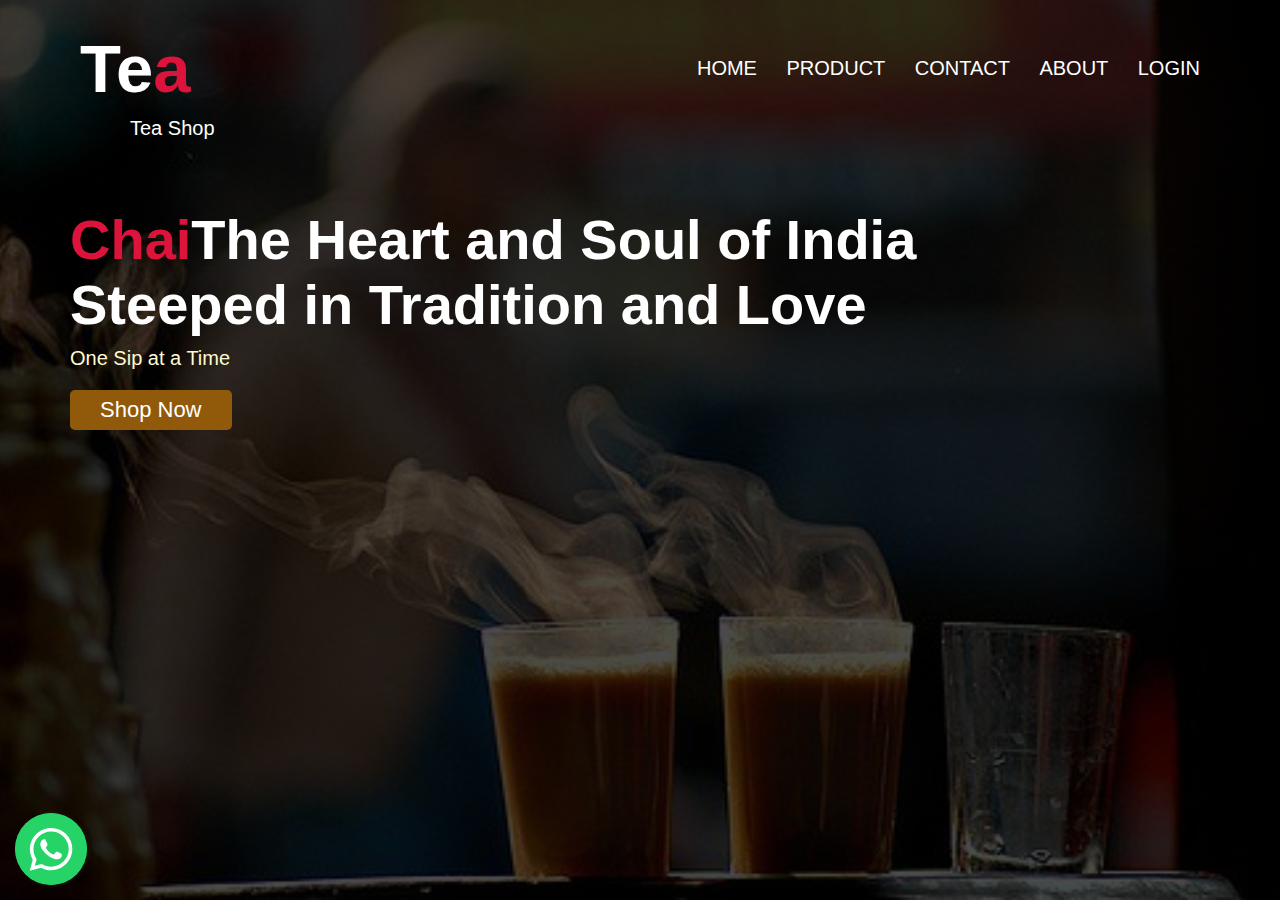
<file: index.html>
<!DOCTYPE html>
<html lang="en">
    <head>
        <meta charset="UTF-8">
        <meta http-equiv="X-UA-Compatible" content="IE=edge">
        <meta name="viewport" content="width=device-width,initial-scale=1.0">
        <link rel="stylesheet" href="style.css">
        <title> One CUP </title>
        <script type="text/javascript" src="jquery-3.3.1.min.js"></script>
        <script type="text/javascript" src="floating-wpp.min.js"></script>
        <link rel="stylesheet" href="floating-wpp.min.css">
    </head>
    <body>
        <div class="container">
            <div class="nav-bar">
                <h2 class="title">Te<span>a</span></h2>
                <p>Tea Shop</p>
                <ul class="menu">
                <li><a href="#">HOME</a></li>
                <li><a href="#">PRODUCT</a></li>
                <li><a href="contact.html">CONTACT</a></li>
                <li><a href="#">ABOUT</a></li>
                <li><a href="LOGIN.html">LOGIN</a></li>    
                </ul>
            </div>
            <div class="home">
            <h1 class="title-1"><span>Chai</span>The Heart and Soul of India<br/>Steeped in Tradition and Love</h1>
            <p>One Sip at a Time</p>
            <button type="button">Shop Now</button>
            </div>
            <div id="myDiv"></div>
    </body>
    <script type="text/javascript">
        $(function () {
        $('#myDiv').floatingWhatsApp({
        phone: '+919693771537' ,
        showPopup: 'True',
        popupMessage: 'Hi, How are you?',
        headerTitle: "whatsapp Chat",
        message: "Great Welcome"
        });
        });
    </script>
</html>
</file>
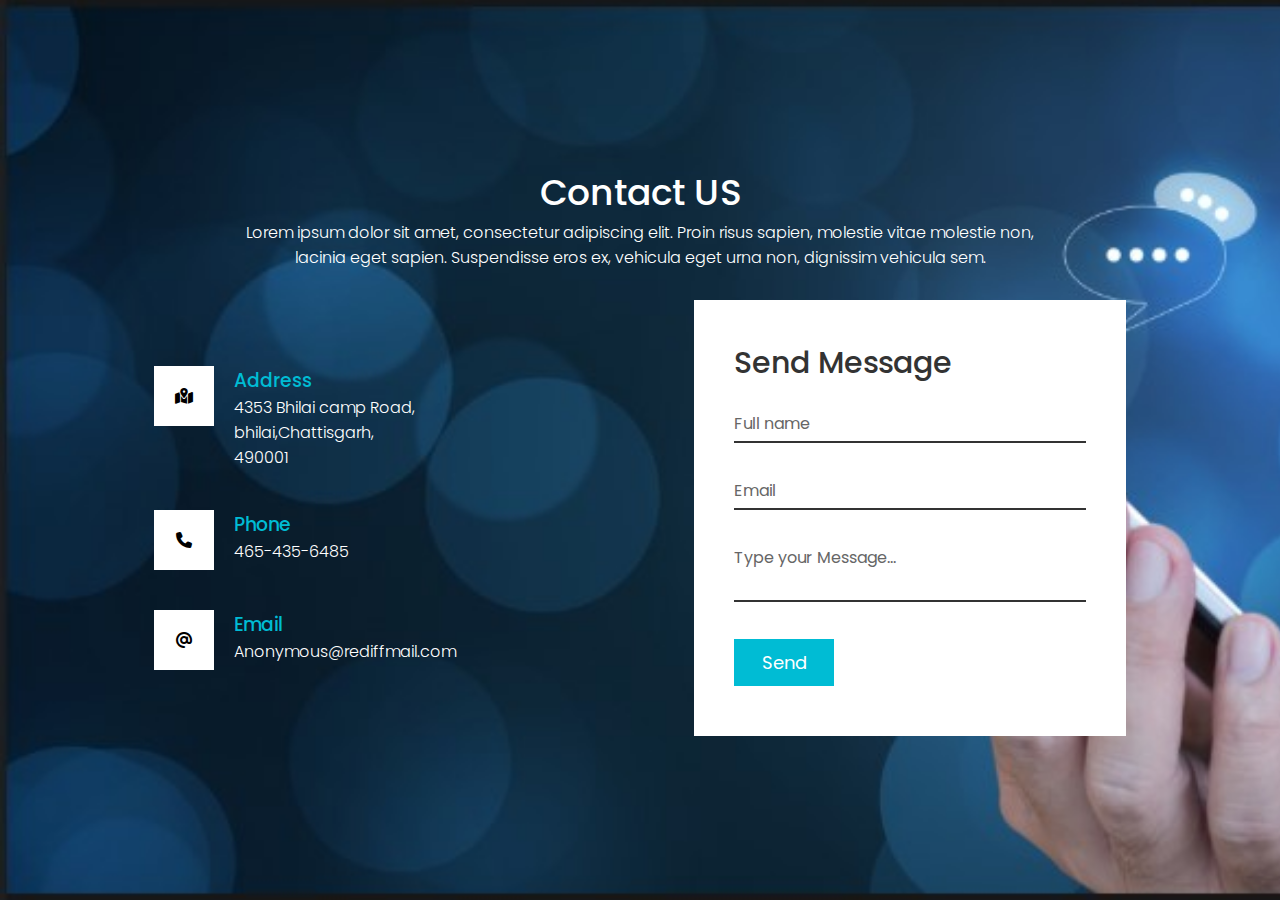
<file: contact.html>
<!DOCTYPE html>
<html>
    <head>
        <meta name="viewport" content="width=device-width , initial-scale">
        <title>Contact US</title>
        <link rel="shortcut icon" type="x-icon" href="contact.jpg">
        <link rel="stylesheet" href="https://cdnjs.cloudflare.com/ajax/libs/font-awesome/6.4.2/css/all.min.css" />
    <link rel="stylesheet" href="style1.css">  
    </head>
    <body>
        <section class="contact">
            <div class="content">
                <h2>Contact US</h2>
                <p>Lorem ipsum dolor sit amet, consectetur adipiscing elit. Proin risus sapien, molestie vitae 
                    molestie non, lacinia eget sapien. Suspendisse eros ex, vehicula eget urna non, dignissim 
                    vehicula sem. 
                </p>
            </div>
            <div class="container"> 
                <div class="contactInfo">
                    <div class="box">
                        <div class="icon"> <i class="fa-solid fa-map-location-dot"></i> </div>
                        <div class="text">
                            <h3>Address</h3>
                            <p>4353 Bhilai camp Road,<br>bhilai,Chattisgarh,<br>490001</p>
                        </div>
                    </div>
                    <div class="box">
                        <div class="icon"><i class="fa-solid fa-phone"></i></div>
                        <div class="text">
                            <h3>Phone</h3>
                            <p>465-435-6485</p>
                        </div>
                    </div>
                    <div class="box">
                        <div class="icon"><i class="fa-solid fa-at"></i></div>
                        <div class="text">
                            <h3>Email</h3>
                            <p>Anonymous@rediffmail.com</p>
                        </div>
                    </div>
                </div>
                <div class="contactForm">
                    <form>
                        <h2>Send Message</h2>    
                        <div class="inputBox">
                            <input type="text" name="" required="required">
                            <span>Full name</span>
                        </div>
                        <div class="inputBox">
                            <input type="text" name="" required="required">
                            <span>Email</span>
                        </div>
                        <div class="inputBox">
                            <textarea required="required"></textarea>
                            <span>Type your Message...</span>
                        </div>
                        <div class="inputBox">
                            <input type="submit" name="" value="Send">
                        </div>                      
                    </form>
                </div>
            </div>
        </section>    
    </body>
</html>
</file>
<file: style.css>
*{
    margin: 0;
    padding: 0;
    box-sizing: border-box;
}
.container{
    height: 100vh;
    width: 100%;
    background: linear-gradient(rgba(0,0,0,0.7),rgba(0,0,0,0.7)),url(chai.jpg);
    background-size: cover;
    background-position: center;
    font-family: Arial, Helvetica, sans-serif;
}
.nav-bar{
    display: flex;
    align-items: center;
    justify-content: space-between;
    padding: 30px 80px ;
}
.nav-bar .title{
    color: #fff;
    font-size: 67px;
    font-weight: 600;
}
span{
    /* font-size: 80px; */
    color: crimson ;
}
.nav-bar p{
    position: absolute;
    margin-top: 120px;
    margin-left: 50px;
    color: #fff;
    font-size: 20px;
    font-weight: 500;

}
.menu li{
    list-style: none;
    display: inline-block;
}
.menu li a{
    text-decoration: none;
    color: #fff;
    font-size: 27px;
    margin-left: 25px;
    font-size: 20px;
    font-weight: 600;
    font-weight: 500;
    transition: .4s ease;
}
.menu li a:hover{
    color: lemonchiffon;
    padding: 8px 20px;
    border: 2px solid #fff;
}
.home{
    height: 400px;
    padding: 70px;
}
.title-1{
    font-size: 56px;
    color: #fff;
    font-weight: 600;
}
.home p{
    color: lemonchiffon;
    font-size: 20px;
    padding-top: 10px;
}
.home button{
    height: 40px;
    color: #fff;
    background: #905a0a;
    font-size: 22px;
    padding: 5px 30px;
    margin-top: 20px;
    border: none;
    border-radius: 5px;
    transition: .4s ease;
    cursor: pointer;
}
.home button:hover{
    background: none;
    border: 2px solid #5b3702;
}
</file>
<file: style1.css>
@import url('https://fonts.googleapis.com/css2?family=Poppins:wght@200;300;400;500;600;700;800;900&display=swap');
*
{
    margin: 0;
    padding: 0;
    box-sizing: border-box;
    font-family: 'Poppins',sans-serif;
}
.contact
{
    position: relative;
    min-height: 100vh;
    padding: 50px 100px;
    display: flex;
    justify-content: center;
    align-items: center;
    flex-direction: column;   
    background: url(contact-us.jpg);
    background-size: cover;
}
.contact .content
{
    max-width: 800px;
    text-align: center;

}
.contact .content h2
{
    font-size: 36px;
    font-weight: 500;
    color: #fff;
}
.contact .content p
{
    font-weight: 300;
    color: #fff; 
}
.container
{
    width: 100%;
    display: flex;
    justify-content: center;
    align-items: center;
    margin-top: 30px;
}
.container .contactInfo
{
    width: 50%;
    display: flex;
    flex-direction: column;
}
.container .contactInfo .box
{
    position: relative;
    padding: 20px 0;
    display: flex;
}
.container .contactInfo .box .icon
{
    min-width: 60px;
    height: 60px;
    background: #fff;
    display: flex;
    justify-content: center;
    align-items: center ;
}
.container .contactInfo .box .text
{
    display: flex;
    margin-left: 20px;
    font-size: 16px;
    color: #fff;
    flex-direction: column;
    font-weight: 300;
}
.container .contactInfo .box .text h3
{
    font-weight: 500;
    color: #00bcd4;
}
.contactForm
{
    width: 40%;
    padding: 40px;
    background: #fff;
}
.contactForm h2
{
    font-size: 30px;
    color: #333;
    font-weight: 500;   
}
.contactForm .inputBox
{
    position: relative;
    width: 100%;
    margin-top: 10px;
}
.contactForm .inputBox input,
.contactForm .inputBox textarea
{
    width: 100%;
    padding: 5px 0;
    font-size: 16px;
    margin: 10px 0;
    border: none;
    border-bottom: 2px solid #333;
    outline: none;
    resize: none;
}
.contactForm .inputBox span
{
    position: absolute;
    left: 0;
    padding: 5px 0;
    font-size: 16px;
    margin: 10px 0;
    pointer-events: none;
    transition: 0.5s;
    color: #666;
}
.contactForm .inputBox input:focus ~ span,
.contactForm .inputBox input:valid ~ span,
.contactForm .inputBox textarea:focus ~ span,
.contactForm .inputBox textarea:valid ~ span
{
    color: #e91e63;
    font-size: 12px; 
    transform: translateX(-20px);
    transform: translateY(-20px);

} 
.contactForm .inputBox input[type="submit"]
{
    width: 100px;
    background: #00bcd4;
    color: #fff;
    border: none;
    cursor: pointer;
    padding: 10px;
    font-size: 18px; 
}
@media (max-width: 991px)
{
    .contact
    {
        padding: 50px;
    }
    .container
    {
        flex-direction: column;
    }
    .container .contactInfo  
    {
        margin-bottom: 40px;
    }    
    .container .contactInfo,
    .contactForm
    {
        width: 100%;
    }
}
</file>
<file: floating-wpp.min.css>
.floating-wpp{position:fixed;bottom:15px;left:15px;font-size:14px;transition:bottom .5s}
.floating-wpp .floating-wpp-button{position:relative;border-radius:50%;box-shadow:1px 1px 4px rgba(60,60,60,.4);transition:box-shadow .2s;cursor:pointer;overflow:hidden}
.floating-wpp .floating-wpp-button img,.floating-wpp .floating-wpp-button svg{position:absolute;width:100%;height:auto;object-fit:cover;top:50%;left:50%;transform:translate3d(-50%,-50%,0);border-radius:50%}
.floating-wpp:hover{bottom:17px}
.floating-wpp:hover .floating-wpp-button{box-shadow:1px 2px 8px rgba(60,60,60,.4)}
.floating-wpp .floating-wpp-popup{border-radius:6px;background-color:#E5DDD5;position:absolute;overflow:hidden;padding:0;box-shadow:1px 2px 8px rgba(60,60,60,.25);width:0;height:0;bottom:0;opacity:0;transition:bottom .1s ease-out,opacity .2s ease-out;transform-origin:bottom}
.floating-wpp .floating-wpp-popup.active{padding:0 12px 12px;width:260px;height:auto;bottom:82px;opacity:1}
.floating-wpp .floating-wpp-popup .floating-wpp-message{background-color:#fff;padding:8px;border-radius:0 5px 5px;box-shadow:1px 1px 1px rgba(0,0,0,.15);opacity:0;transition:opacity .2s}
.floating-wpp .floating-wpp-popup.active .floating-wpp-message{opacity:1;transition-delay:.2s}
.floating-wpp .floating-wpp-popup .floating-wpp-head{text-align:right;color:#fff;margin:0 -15px 10px;padding:6px 12px;display:flex;justify-content:space-between;cursor:pointer}
.floating-wpp .floating-wpp-input-message{background-color:#fff;margin:10px -15px -15px;padding:0 15px;display:flex;align-items:center}
.floating-wpp .floating-wpp-input-message textarea{border:1px solid #ccc;border-radius:4px;box-shadow:none;padding:8px;margin:10px 0;width:100%;max-width:100%;font-family:inherit;font-size:inherit;resize:none}
.floating-wpp .floating-wpp-btn-send{margin-left:12px;font-size:0;cursor:pointer}
</file>
